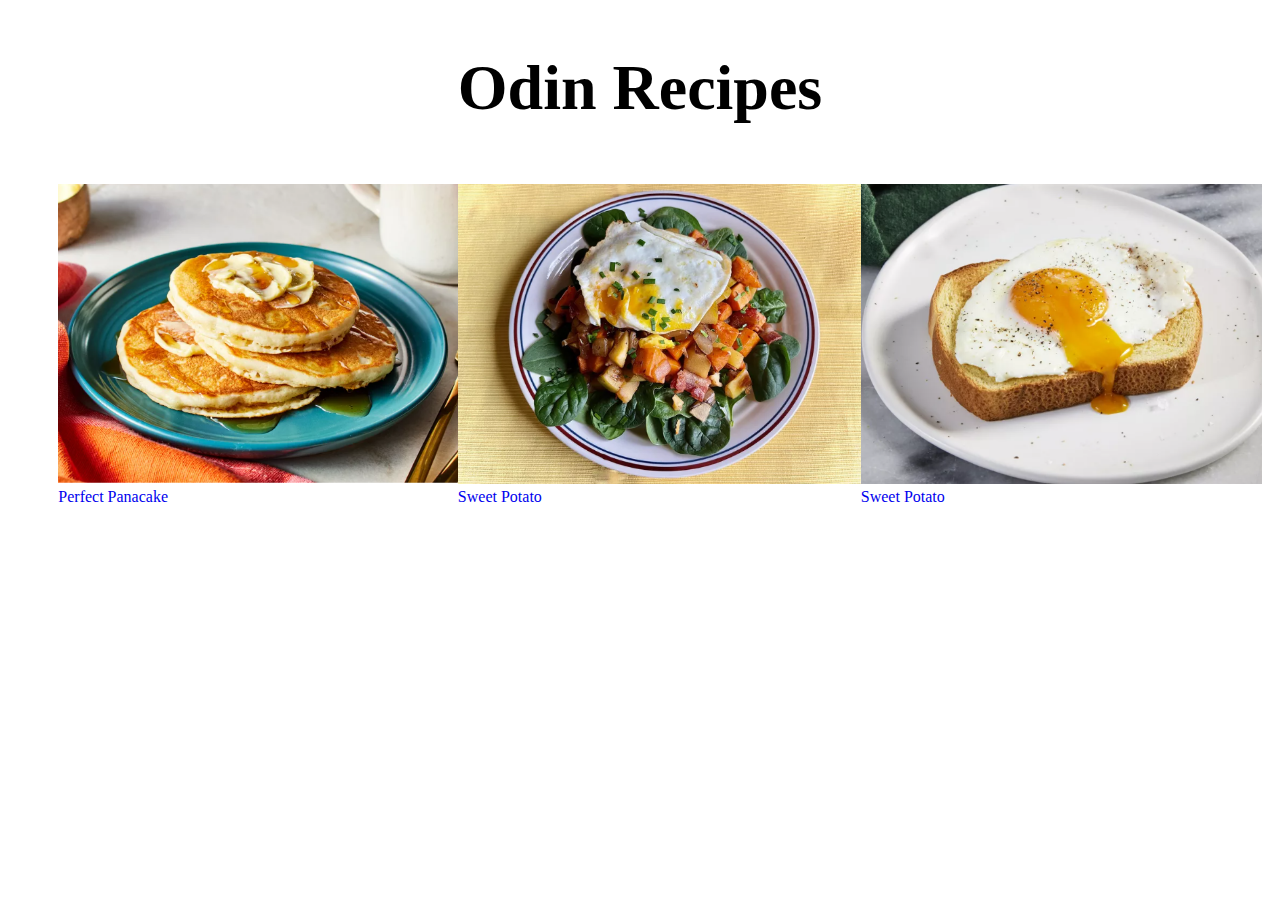
<file: index.html>
<!DOCTYPE html>
<html lang>
    <head>
        <meta charset="UTF-8">
        <title>Odin Recipes</title>
        <link rel="stylesheet" href="styles.css ">
    </head>

    <body>
        <h1>Odin Recipes</h1>
        <ul>
            <li><div><img src="img/pancake.png" alt="pankcake pang" height="300px" width="auto"></div><a href="../odin-recipesv2/recipes/pancakes.html" target="_blank" rel="noopener noreferrer">Perfect Panacake </a></li>
            <li><div><img src="img/potato.png" alt="potato pang" height="300px" width="auto"></div><a href="../odin-recipesv2/recipes/potato.html" target="_blank" rel="noopener noreferrer">Sweet Potato</a></li>
            <li><div><img src="img/bastedEgg.png" alt="bastedegg pang" height="300px" width="auto"></div><a href="../odin-recipesv2/recipes/bastedEgg.html" target="_blank" rel="noopener noreferrer">Sweet Potato</a></li>
        </ul>
    </body>
</html>
</file>
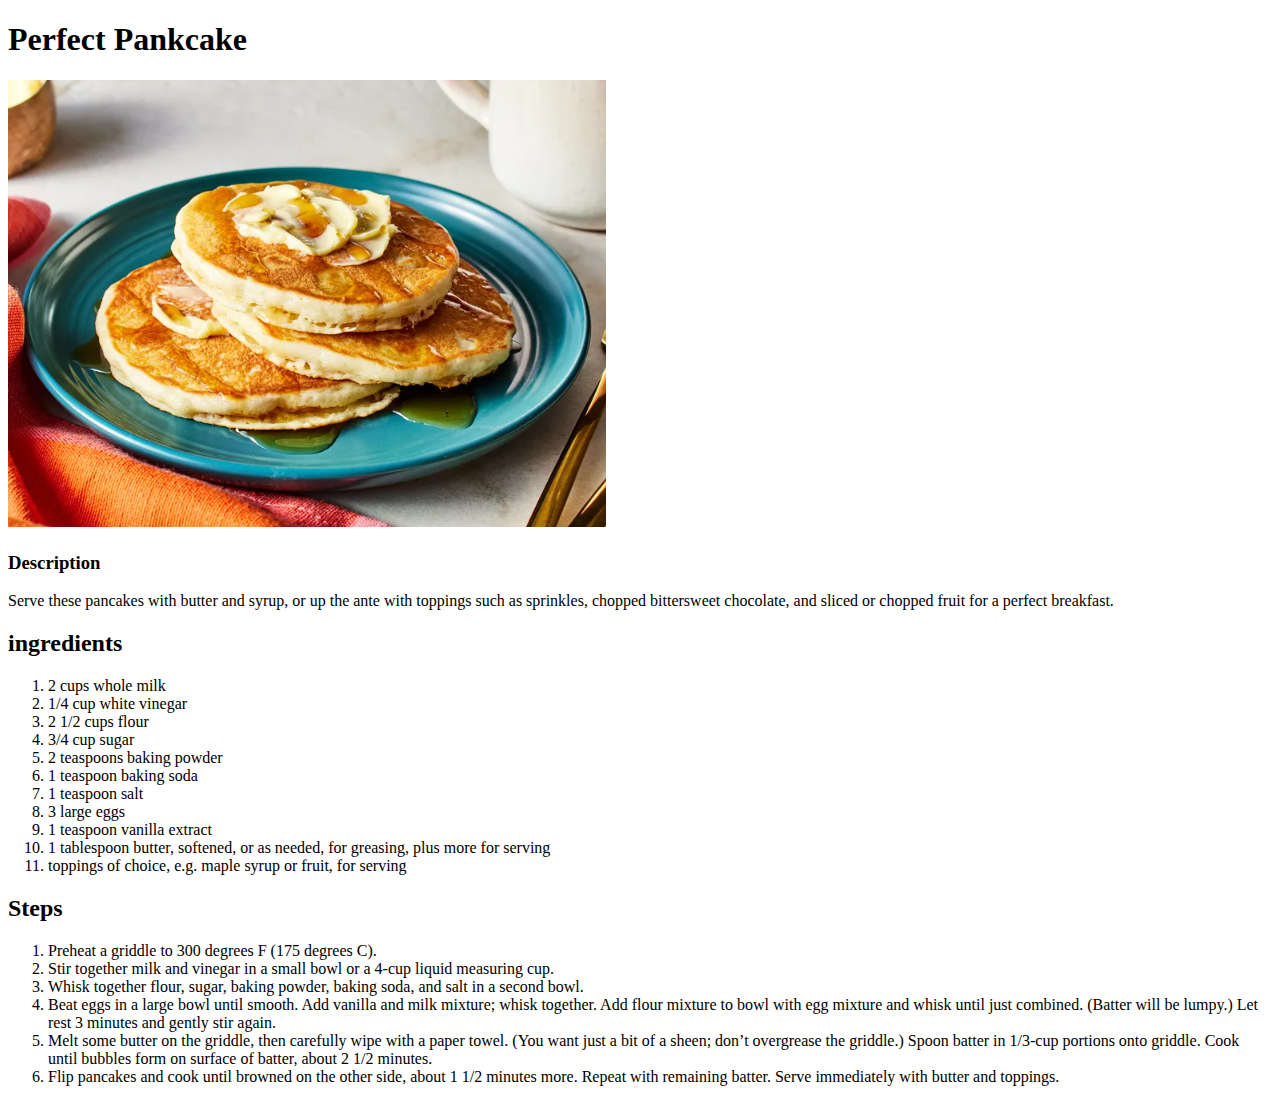
<file: recipes/pancakes.html>
<!DOCTYPE html>
<html lang>
    <head>
        <meta charset="UTF-8">
        <title>Perfect Pancake</title>
    </head>
    <body>
        <h1>Perfect Pankcake</h1>
        <div class="img">
            <img src="../img/pancake.png" alt="pancake png">
        </div>
        <div class="description">
            <h3>Description</h3>
            <p>Serve these pancakes with butter and syrup, or up the ante with toppings such as sprinkles, chopped 
                bittersweet chocolate, and sliced or chopped fruit for a perfect breakfast.
            </p>
        </div>
        <div class="ingredients">
            <h2>ingredients</h2>
            <ol>
                <li>2 cups whole milk</li>
                <li>1/4 cup white vinegar</li>
                <li>2 1/2 cups flour</li>
                <li>3/4 cup sugar</li>
                <li>2 teaspoons baking powder</li>
                <li>1 teaspoon baking soda</li>
                <li>1 teaspoon salt</li>
                <li>3 large eggs</li>
                <li>1 teaspoon vanilla extract</li>
                <li>1 tablespoon butter, softened, or as needed, for greasing, plus more for serving</li>
                <li>toppings of choice, e.g. maple syrup or fruit, for serving</li>
            </ol>
        </div>
        <div class="steps">
            <h2>Steps</h2>
            <ol>
                <li>Preheat a griddle to 300 degrees F (175 degrees C).</li>
                <li>Stir together milk and vinegar in a small bowl or a 4-cup liquid measuring cup.</li>
                <li>Whisk together flour, sugar, baking powder, baking soda, and salt in a second bowl.</li>
                <li>Beat eggs in a large bowl until smooth. Add vanilla and milk mixture; whisk together. Add 
                    flour mixture to bowl with egg mixture and whisk until just combined. (Batter will be lumpy.) Let rest 
                    3 minutes and gently stir again.</li>
                <li>
                    Melt some butter on the griddle, then carefully wipe with a paper towel. (You want just a bit of 
                    a sheen; don’t overgrease the griddle.) Spoon batter in 1/3-cup portions onto griddle. 
                    Cook until bubbles form on surface of batter, about 2 1/2 minutes.
                </li>
                <li>Flip pancakes and cook until browned on the other side, about 1 1/2 minutes more. Repeat with 
                    remaining batter. Serve immediately with butter and toppings.</li>
            </ol>
        </div>
    </body>
</html>
</file>
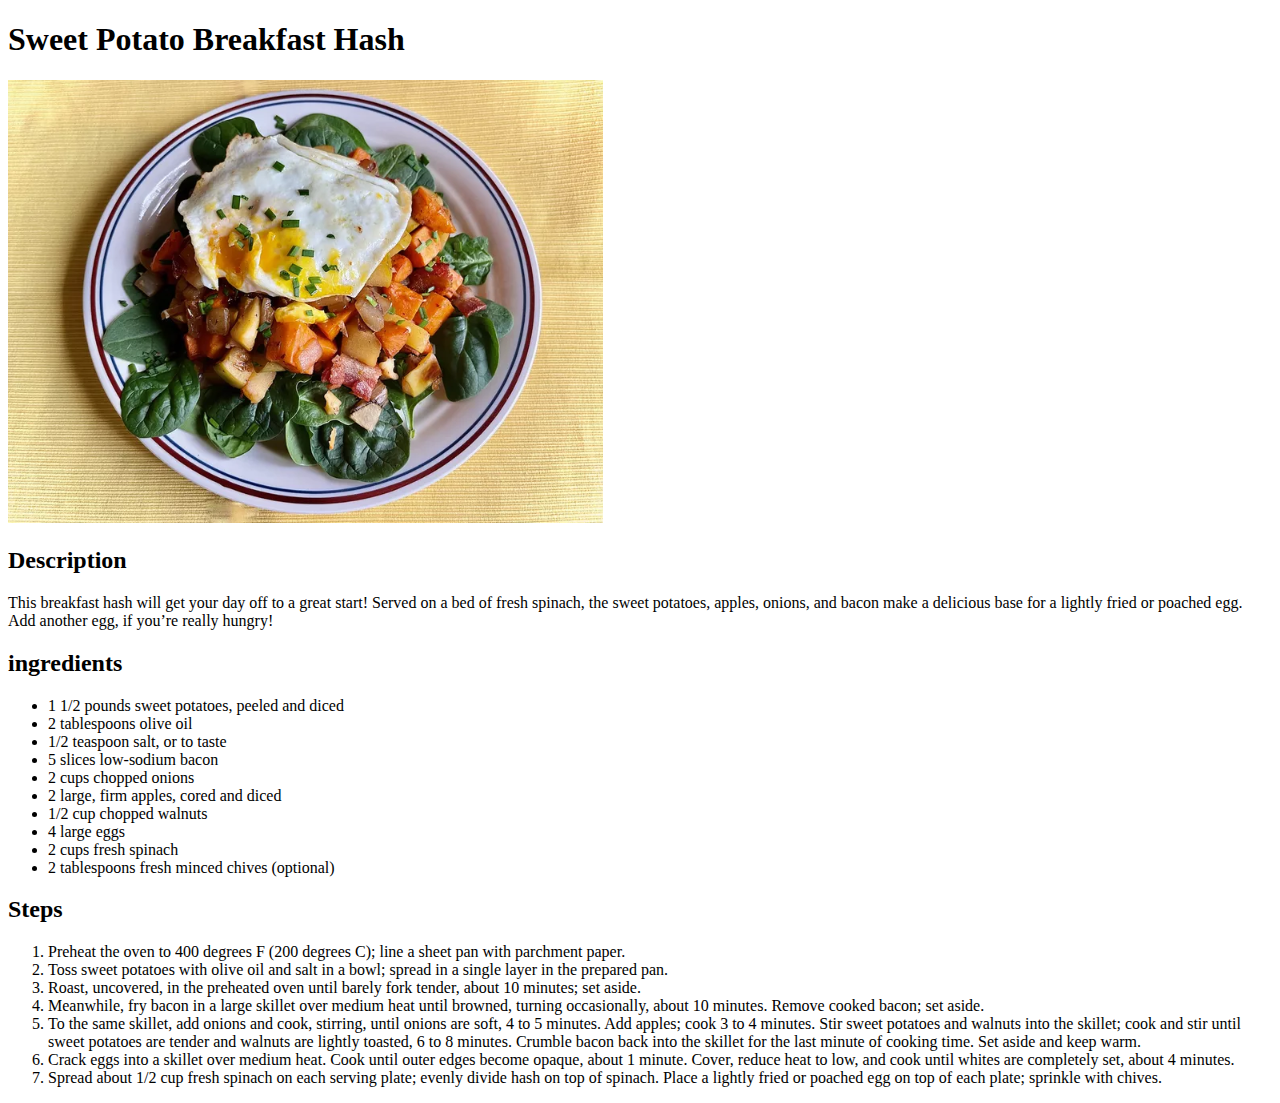
<file: recipes/potato.html>
<!DOCTYPE html>
<html lang="en">
<head>
    <meta charset="UTF-8">
    <meta name="viewport" content="width=device-width, initial-scale=1.0">
    <title>Sweet Potato</title>
</head>
<body>
    <h1>Sweet Potato Breakfast Hash</h1>
    <div class="img">
        <img src="../img/potato.png" alt="sweet potato png">
    </div>
    <div class="description">
        <h2>Description</h2>
        <p>This breakfast hash will get your day off to a great start! Served on a bed of fresh spinach, 
            the sweet potatoes, apples, onions, and bacon make a delicious base for a lightly fried or poached egg. 
            Add another egg, if you’re really hungry!</p>
    </div>
    <div class="ingredients">
        <h2>ingredients</h2>
        <ul>
            <li>1 1/2 pounds sweet potatoes, peeled and diced</li>
            <li>2 tablespoons olive oil</li>
            <li>1/2 teaspoon salt, or to taste</li>
            <li>5 slices low-sodium bacon</li>
            <li>2 cups chopped onions</li>
            <li>2 large, firm apples, cored and diced</li>
            <li>1/2 cup chopped walnuts</li>
            <li>4 large eggs</li>
            <li>2 cups fresh spinach</li>
            <li>2 tablespoons fresh minced chives (optional)</li>
        </ul>
    </div>
    <div class="steps">
         <h2>Steps</h2>
         <ol>
            <li>Preheat the oven to 400 degrees F (200 degrees C); line a sheet pan with parchment paper.</li>
            <li>Toss sweet potatoes with olive oil and salt in a bowl; spread in a single layer in the prepared pan.</li>
            <li>Roast, uncovered, in the preheated oven until barely fork tender, about 10 minutes; set aside.</li>
            <li>Meanwhile, fry bacon in a large skillet over medium heat until browned, turning occasionally, about 
                10 minutes. Remove cooked bacon; set aside.</li>
            <li>To the same skillet, add onions and cook, stirring, until onions are soft, 4 to 5 minutes. Add apples; 
                cook 3 to 4 minutes. Stir sweet potatoes and walnuts into the skillet; cook and stir until sweet potatoes 
                are tender and walnuts are lightly toasted, 6 to 8 minutes. Crumble bacon back into the skillet for the 
                last minute of cooking time. Set aside and keep warm.</li>
            <li>Crack eggs into a skillet over medium heat. Cook until outer edges become opaque, about 1 minute. Cover, 
                reduce heat to low, and cook until whites are completely set, about 4 minutes.</li>
            <li>Spread about 1/2 cup fresh spinach on each serving plate; evenly divide hash on top of spinach. Place a 
                lightly fried or poached egg on top of each plate; sprinkle with chives.</li>
         </ol>
    </div>
    
</body>
</html>
</file>
<file: styles.css>
h1 {
    font-size: 4rem;
}

body {
    display: flex;
    flex-direction: column;
    justify-content: center;
    align-items: center;
}

ul {
    list-style-type: none;
    display: flex;
    
}

a {
    text-decoration: none;
}
</file>
